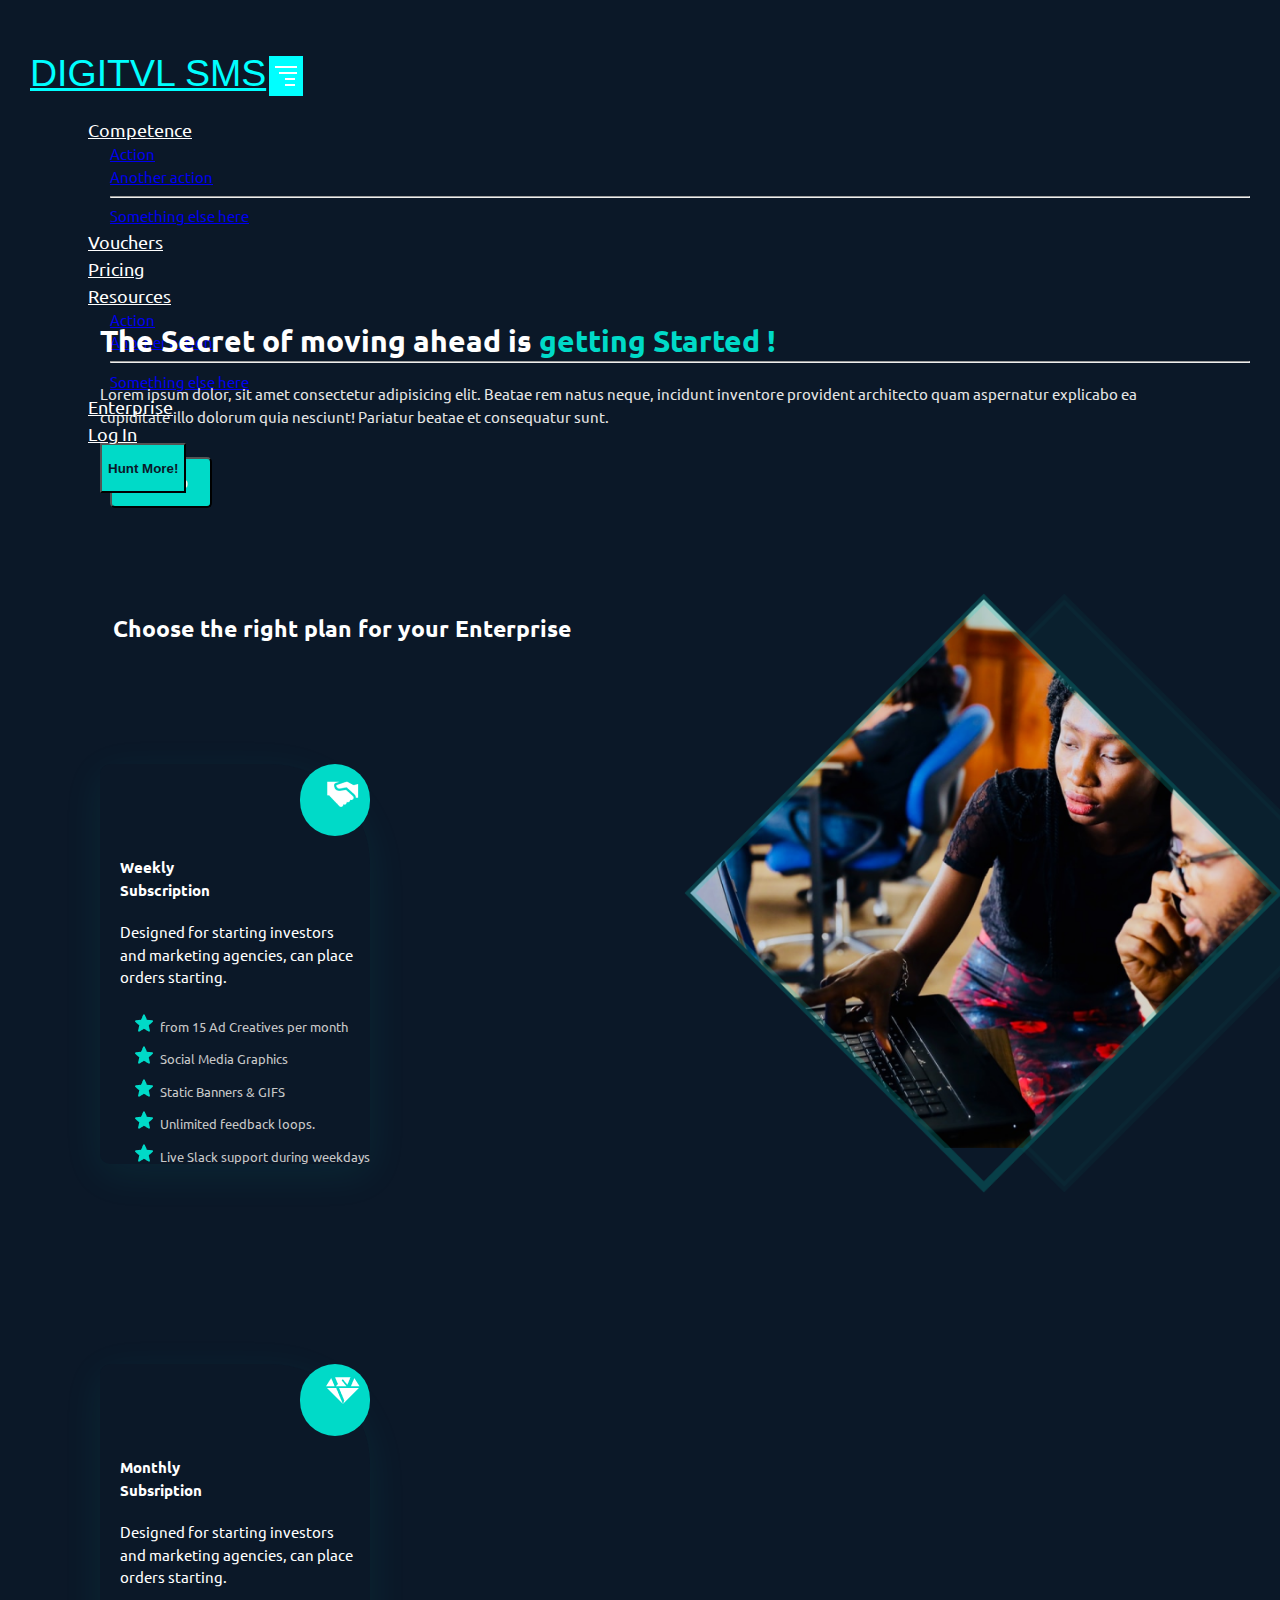
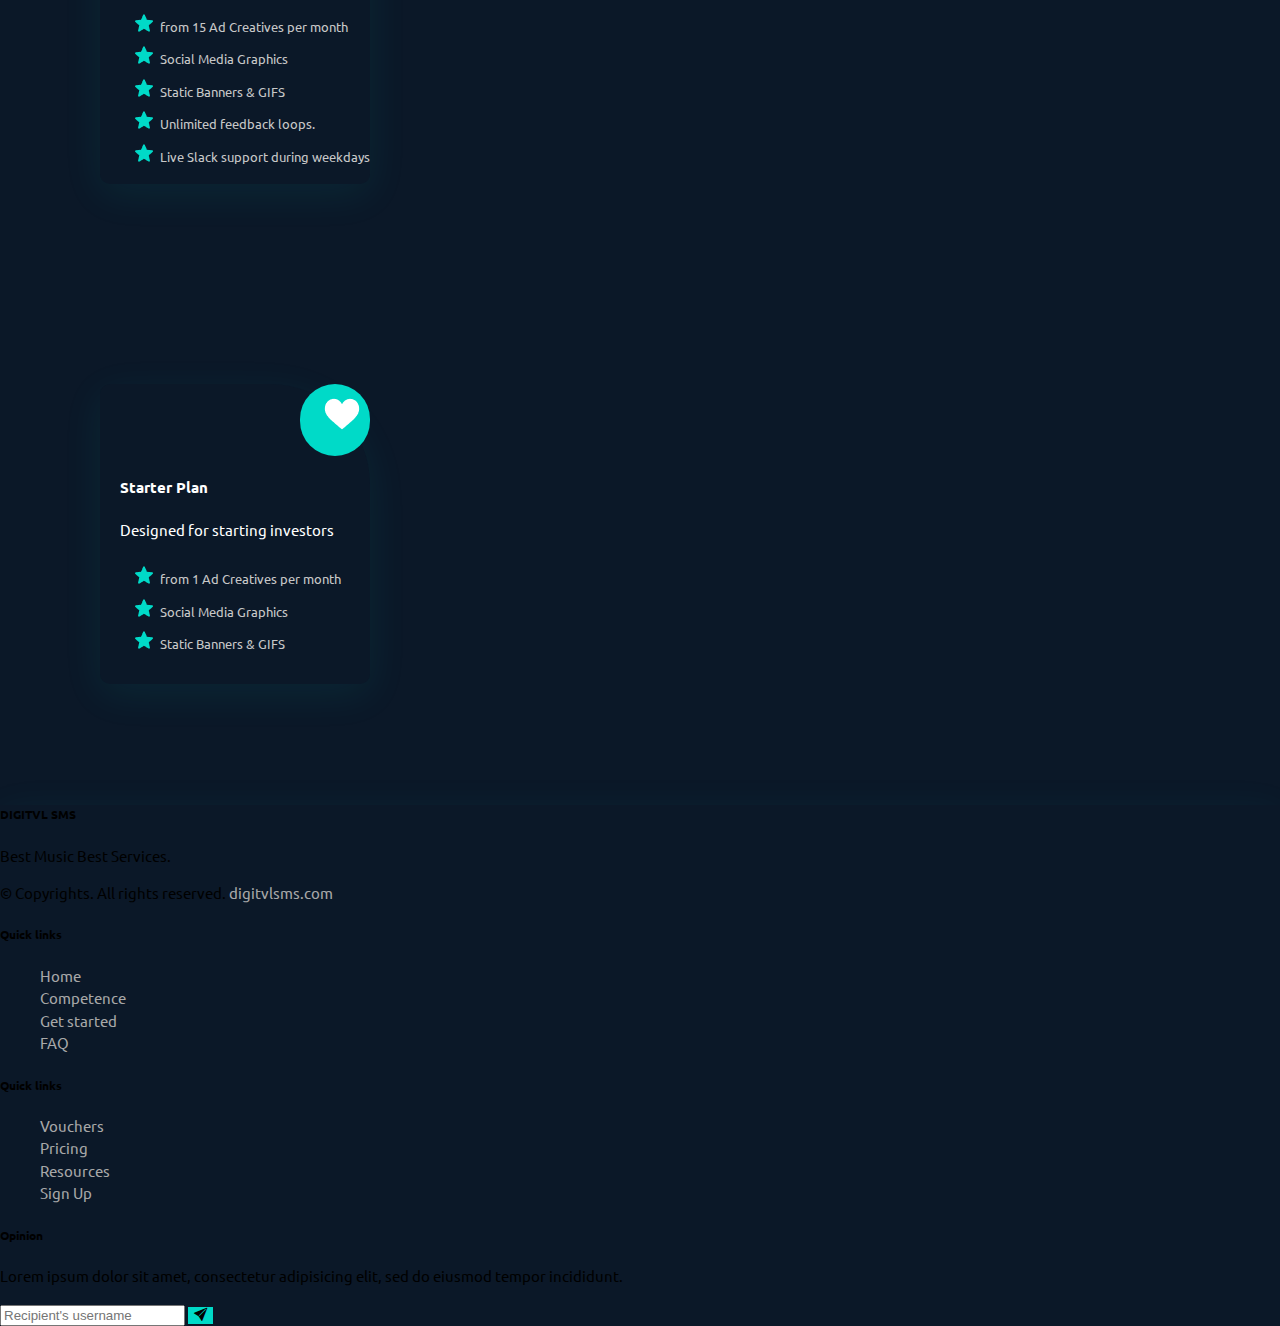
<file: index.html>
<!DOCTYPE html>
<html lang="en">

<head>
  <meta charset="UTF-8">
  <meta http-equiv="X-UA-Compatible" content="IE=edge">
  <meta name="viewport" content="width=device-width, initial-scale=1.0">

  <link href="https://cdn.jsdelivr.net/npm/bootstrap@5.0.2/dist/css/bootstrap.min.css" rel="stylesheet"
    integrity="sha384-EVSTQN3/azprG1Anm3QDgpJLIm9Nao0Yz1ztcQTwFspd3yD65VohhpuuCOmLASjC" crossorigin="anonymous">
  <script src="https://cdn.jsdelivr.net/npm/@popperjs/core@2.9.2/dist/umd/popper.min.js"
    integrity="sha384-IQsoLXl5PILFhosVNubq5LC7Qb9DXgDA9i+tQ8Zj3iwWAwPtgFTxbJ8NT4GN1R8p"
    crossorigin="anonymous"></script>
    <link rel="stylesheet" href="https://cdn.jsdelivr.net/npm/bootstrap-icons@1.7.0/font/bootstrap-icons.css">
  <link rel="stylesheet" href="css/style.css">
  <title>Digitvl SMS</title>
</head>

<body>
  <header class="header">
    <nav class="navbar navbar-expand-lg" style="background-color: #0B1828">
      <div class="container-fluid">
        <a class="navbar-brand" href="#">DIGITVL SMS</a>
        <button class="navbar-toggler" type="button" data-bs-toggle="collapse" data-bs-target="#navbarSupportedContent"
          aria-controls="navbarSupportedContent" aria-expanded="false" aria-label="Toggle navigation">
          <span></span>
          <span></span>
          <span></span>
          <span></span>

        </button>
        <div class="collapse navbar-collapse justify-content-between" id="navbarSupportedContent">
          <ul class="navbar-nav ms-auto mb-2 mb-lg-0">
            <li class="nav-item dropdown">
              <a class="nav-link dropdown-toggle" href="#" id="navbarDropdown" role="button" data-bs-toggle="dropdown"
                aria-expanded="false">
                Competence
              </a>
              <ul class="dropdown-menu" aria-labelledby="navbarDropdown">
                <li><a class="dropdown-item" href="#">Action</a></li>
                <li><a class="dropdown-item" href="#">Another action</a></li>
                <li>
                  <hr class="dropdown-divider">
                </li>
                <li><a class="dropdown-item" href="#">Something else here</a></li>
              </ul>
            </li>
            <li class="nav-item">
              <a class="nav-link" href="#">Vouchers</a>
            </li>
            <li class="nav-item">
              <a class="nav-link" href="#">Pricing</a>
            </li>
            <li class="nav-item dropdown">
              <a class="nav-link dropdown-toggle" href="#" id="navbarDropdown" role="button" data-bs-toggle="dropdown"
                aria-expanded="false">
                Resources
              </a>
              <ul class="dropdown-menu" aria-labelledby="navbarDropdown">
                <li><a class="dropdown-item" href="#">Action</a></li>
                <li><a class="dropdown-item" href="#">Another action</a></li>
                <li>
                  <hr class="dropdown-divider">
                </li>
                <li><a class="dropdown-item" href="#">Something else here</a></li>
              </ul>
            </li>
            <li class="nav-item">
              <a class="nav-link " href="#">Enterprise</a>
            </li>

            <li class="nav-item">
              <a class="nav-link " href="#">Log In</a>
            </li>
            <ul class="sign ms-auto">
              <button class="btn btn-secondary">
                Sign Up
              </button>
            </ul>
        </div>
      </div>
    </nav>
  </header>

  <div class="container-fluid mt-5">

    <div class="row">
      <div class="col-md-6 mt-5 mb-3 first">

        <h1 style="color: white">The Secret of moving ahead is <span style="color: #00DAC8"> getting Started !</span>
        </h1>
        <p class="mt-3" style="color: rgb(230, 230, 230);">Lorem ipsum dolor, sit amet consectetur adipisicing elit.
          Beatae rem natus neque, incidunt inventore
          provident architecto quam aspernatur explicabo ea cupiditate illo dolorum quia nesciunt! Pariatur beatae et
          consequatur sunt.
        </p>
        <button class="btn btn-secondary mt-3"> Hunt More!</button>
      </div>
      <div class="col-md-6 mb-3 home">
        <img src="assets/home.png" alt="" height="600">
      </div>
    </div>
    <h2 class="mt-5 ">Choose the right plan for your Enterprise</h2>

    <div class="row">
      <div class="col-md-4 mt-5 mb-3 first">
        <div class="maindiv1">
          <div class="div1">
            <img src="assets/handshake.png" alt="">
          </div>
          <div class="col-sm-12 starter">
            <h4>Weekly <br> Subscription</h4>
            <p class="mt-3">Designed for starting investors <br> and marketing agencies, can place orders starting.</p>
            <ul>
              <li>from 15 Ad Creatives per month</li>
              <li>Social Media Graphics</li>
              <li>Static Banners & GIFS</li>
              <li>Unlimited feedback loops.</li>
              <li>Live Slack support during weekdays</li>

            </ul>
          </div>
        </div>
      </div>
      <div class="col-md-4 mt-5 mb-3 first">
        <div class="maindiv2">
          <div class="div1">
            <img src="assets/diamond.png" alt="">
          </div>
          <div class="col-sm-12 starter">
            <h4>Monthly <br> Subsription</h4>
            <p class="mt-3">Designed for starting investors <br> and marketing agencies, can place orders starting.</p>
            <ul>
              <li>from 15 Ad Creatives per month</li>
              <li>Social Media Graphics</li>
              <li>Static Banners & GIFS</li>
              <li>Unlimited feedback loops.</li>
              <li>Live Slack support during weekdays</li>
            </ul>
          </div>
        </div>
      </div>
      <div class="col-md-4 mt-5 mb-3 first">
        <div class="maindiv3">
          <div class="div1">
            <img src="assets/like.png" alt="">
          </div>
          <div class="col-sm-12 starter">
            <h4>Starter Plan</h4>
            <p class="mt-3">Designed for starting investors</p>
            <ul>
              <li>from 1 Ad Creatives per month</li>
              <li>Social Media Graphics</li>
              <li>Static Banners & GIFS</li>

            </ul>
          </div>
        </div>
      </div>
    </div>
    <footer class="w-100 py-4 mt-5 flex-shrink-0">
      <div class="container py-4">
          <div class="row gy-4 gx-5">
              <div class="col-lg-4 col-md-6">
                  <h5 class="h1 text-white" >DIGITVL SMS</h5>
                  <p class="small text-muted">Best Music Best Services.</p>
                  <p class="small text-muted mb-0">&copy; Copyrights. All rights reserved. <a class="text-primary" href="#">digitvlsms.com</a></p>
              </div>
              <div class="col-lg-2 col-md-6">
                  <h5 class="text-white mb-3">Quick links</h5>
                  <ul class="list-unstyled text-muted">
                      <li><a href="#">Home</a></li>
                      <li><a href="#">Competence</a></li>
                      <li><a href="#">Get started</a></li>
                      <li><a href="#">FAQ</a></li>
                  </ul>
              </div>
              <div class="col-lg-2 col-md-6">
                  <h5 class="text-white mb-3">Quick links</h5>
                  <ul class="list-unstyled text-muted">
                      <li><a href="#">Vouchers</a></li>
                      <li><a href="#">Pricing</a></li>
                      <li><a href="#">Resources</a></li>
                      <li><a href="#">Sign Up</a></li>
                  </ul>
              </div>
              <div class="col-lg-4 col-md-6">
                  <h5 class="text-white mb-3">Opinion</h5>
                  <p class="small text-muted">Lorem ipsum dolor sit amet, consectetur adipisicing elit, sed do eiusmod tempor incididunt.</p>
                  <form action="#">
                      <div class="input-group mb-3">
                          <input class="form-control" type="text" placeholder="Recipient's username" aria-label="Send message" aria-describedby="button-addon2">
                          <button class="btn btn-primary" id="button-addon2" type="button" style="background-color: #00DAC8; border: none;"><i class="bi bi-send-fill"></i></button>
                      </div>
                  </form>
              </div>
          </div>
      </div>
  </footer>
  </div>

</body>
<script src="https://cdn.jsdelivr.net/npm/bootstrap@5.0.2/dist/js/bootstrap.min.js"
  integrity="sha384-cVKIPhGWiC2Al4u+LWgxfKTRIcfu0JTxR+EQDz/bgldoEyl4H0zUF0QKbrJ0EcQF" crossorigin="anonymous"></script>

</html>
</file>
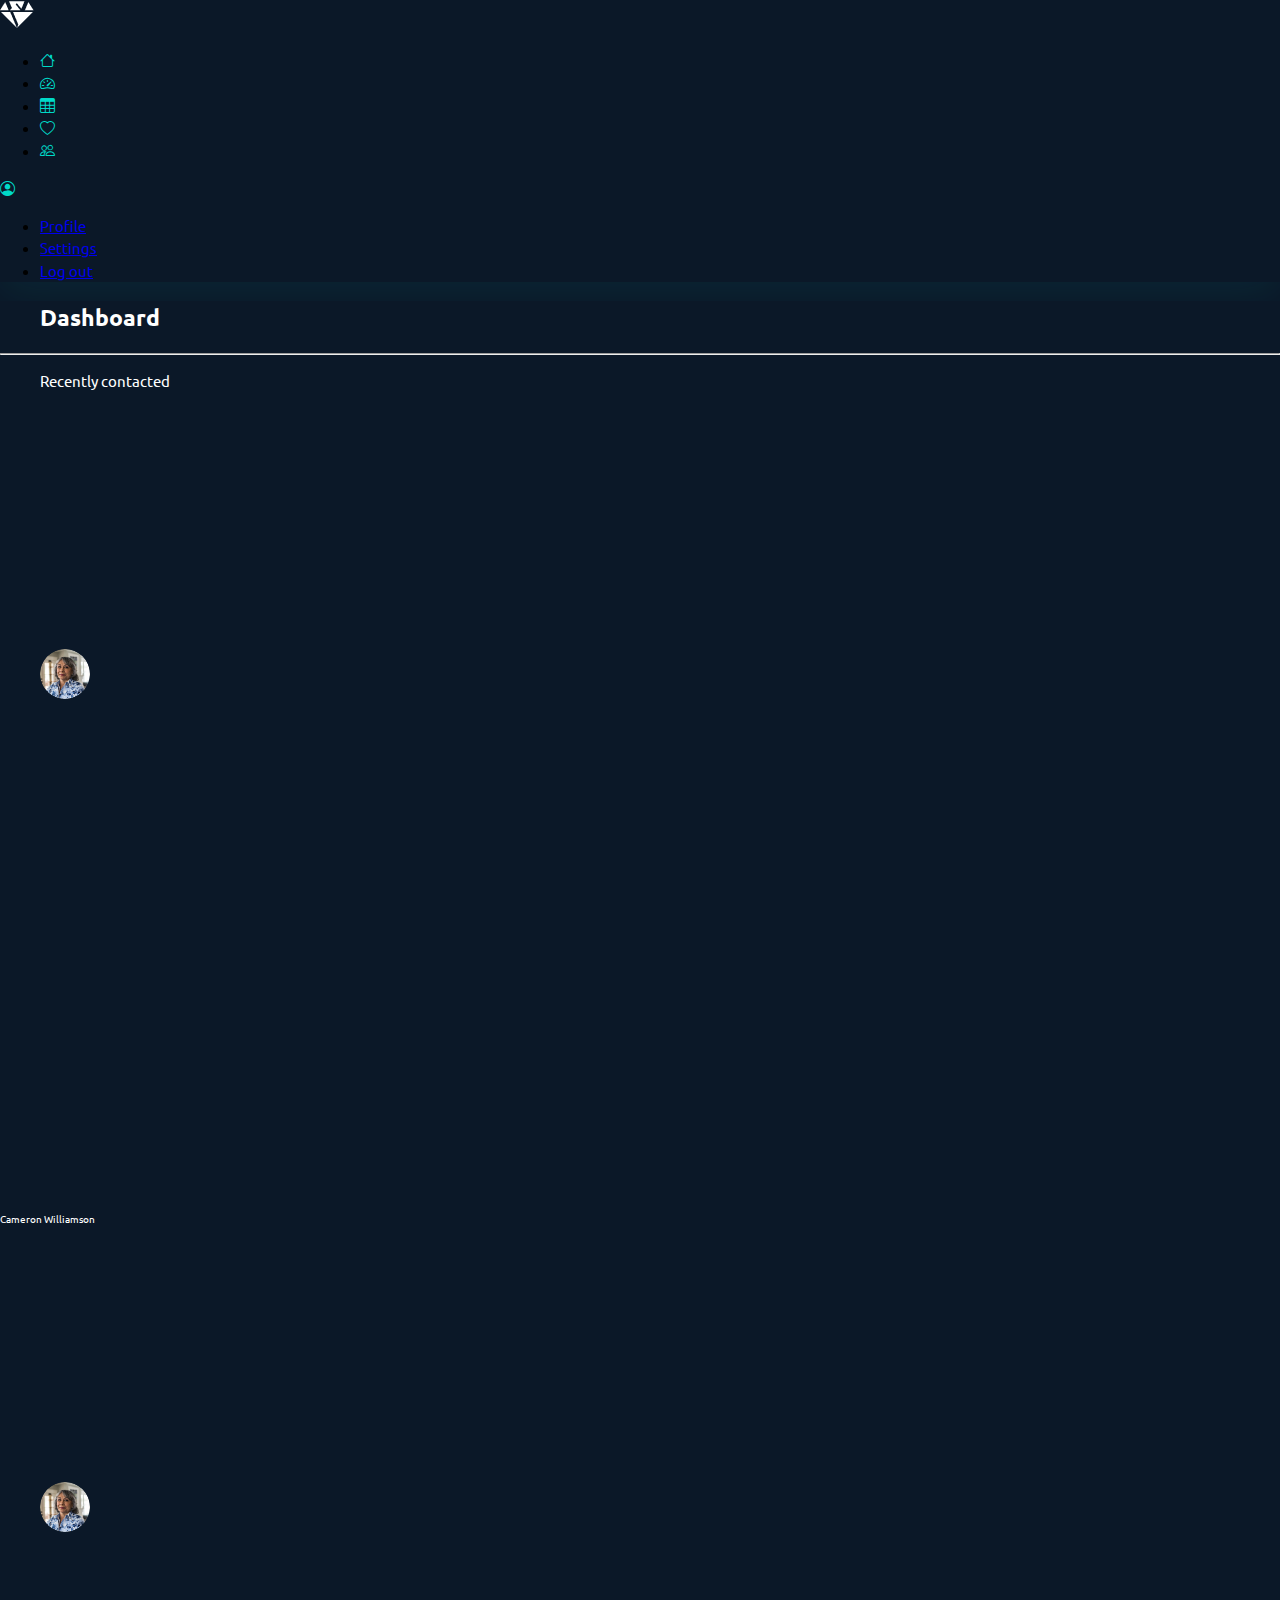
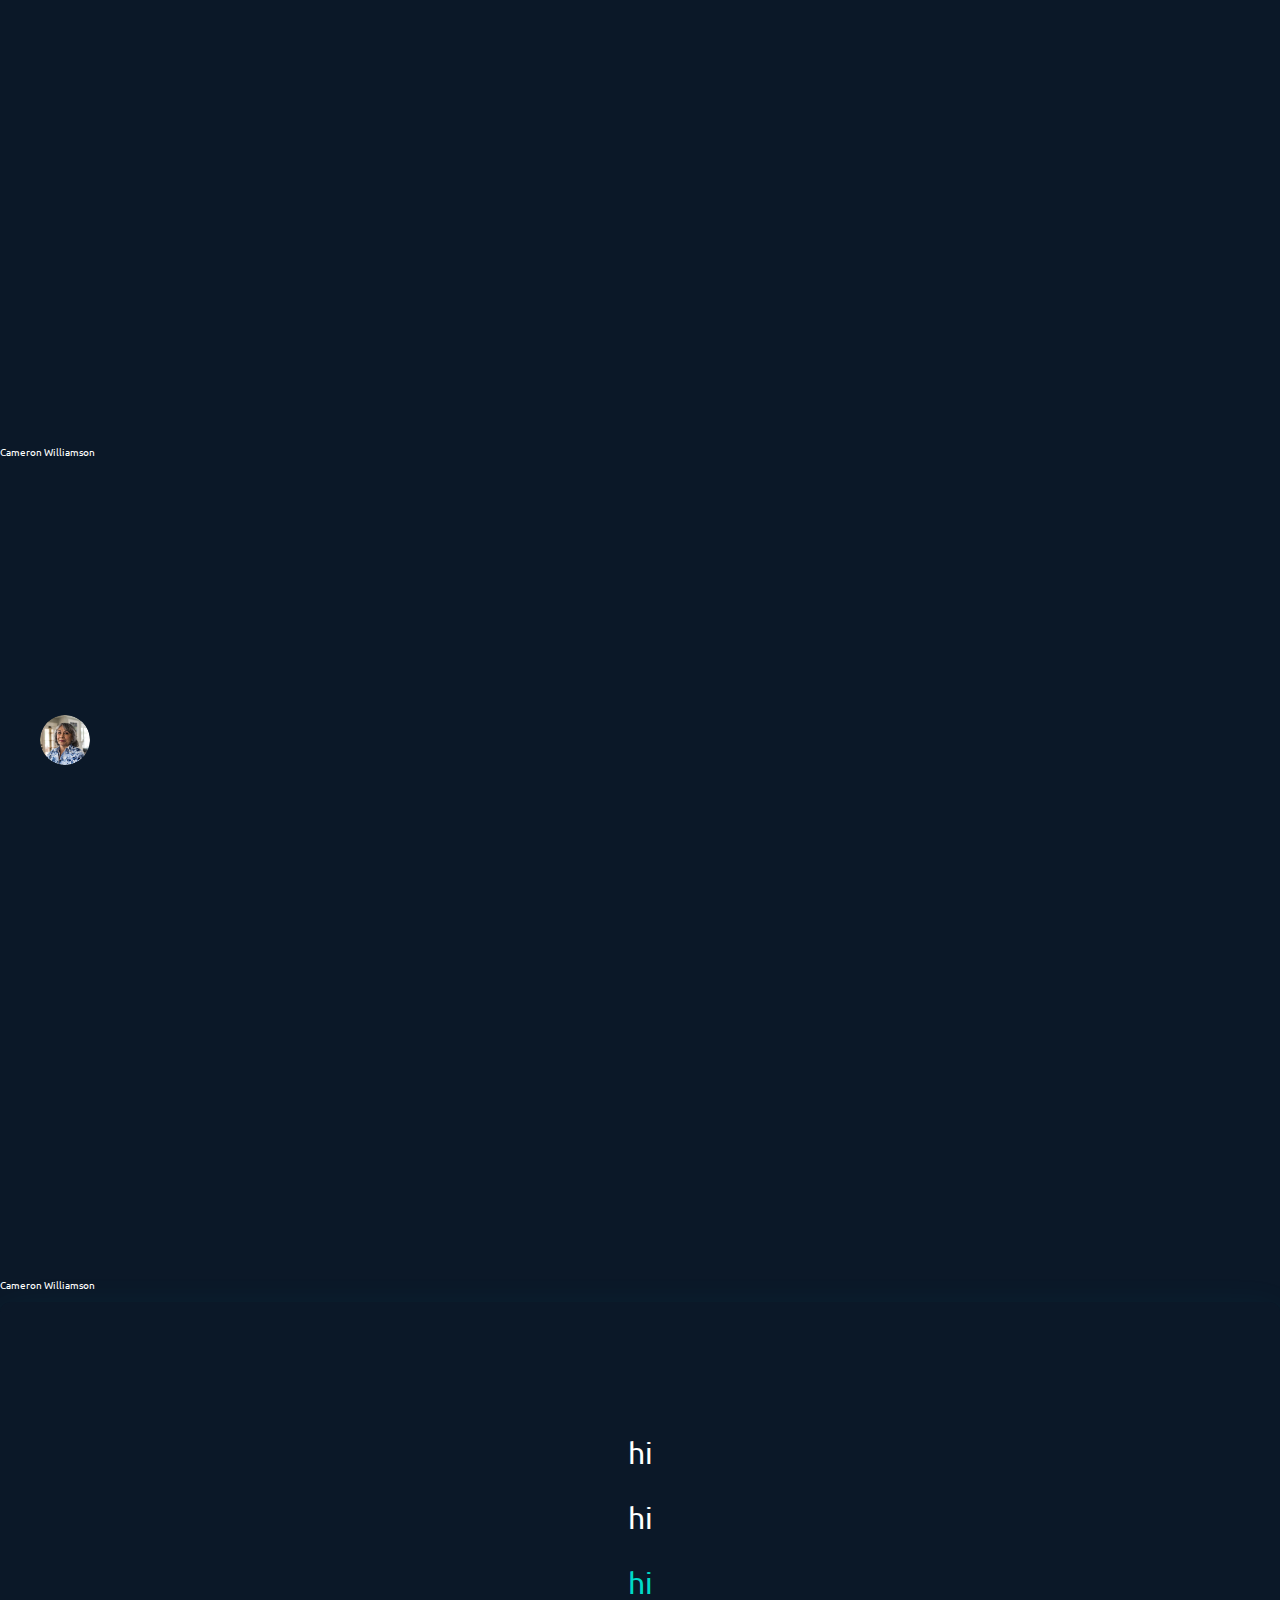
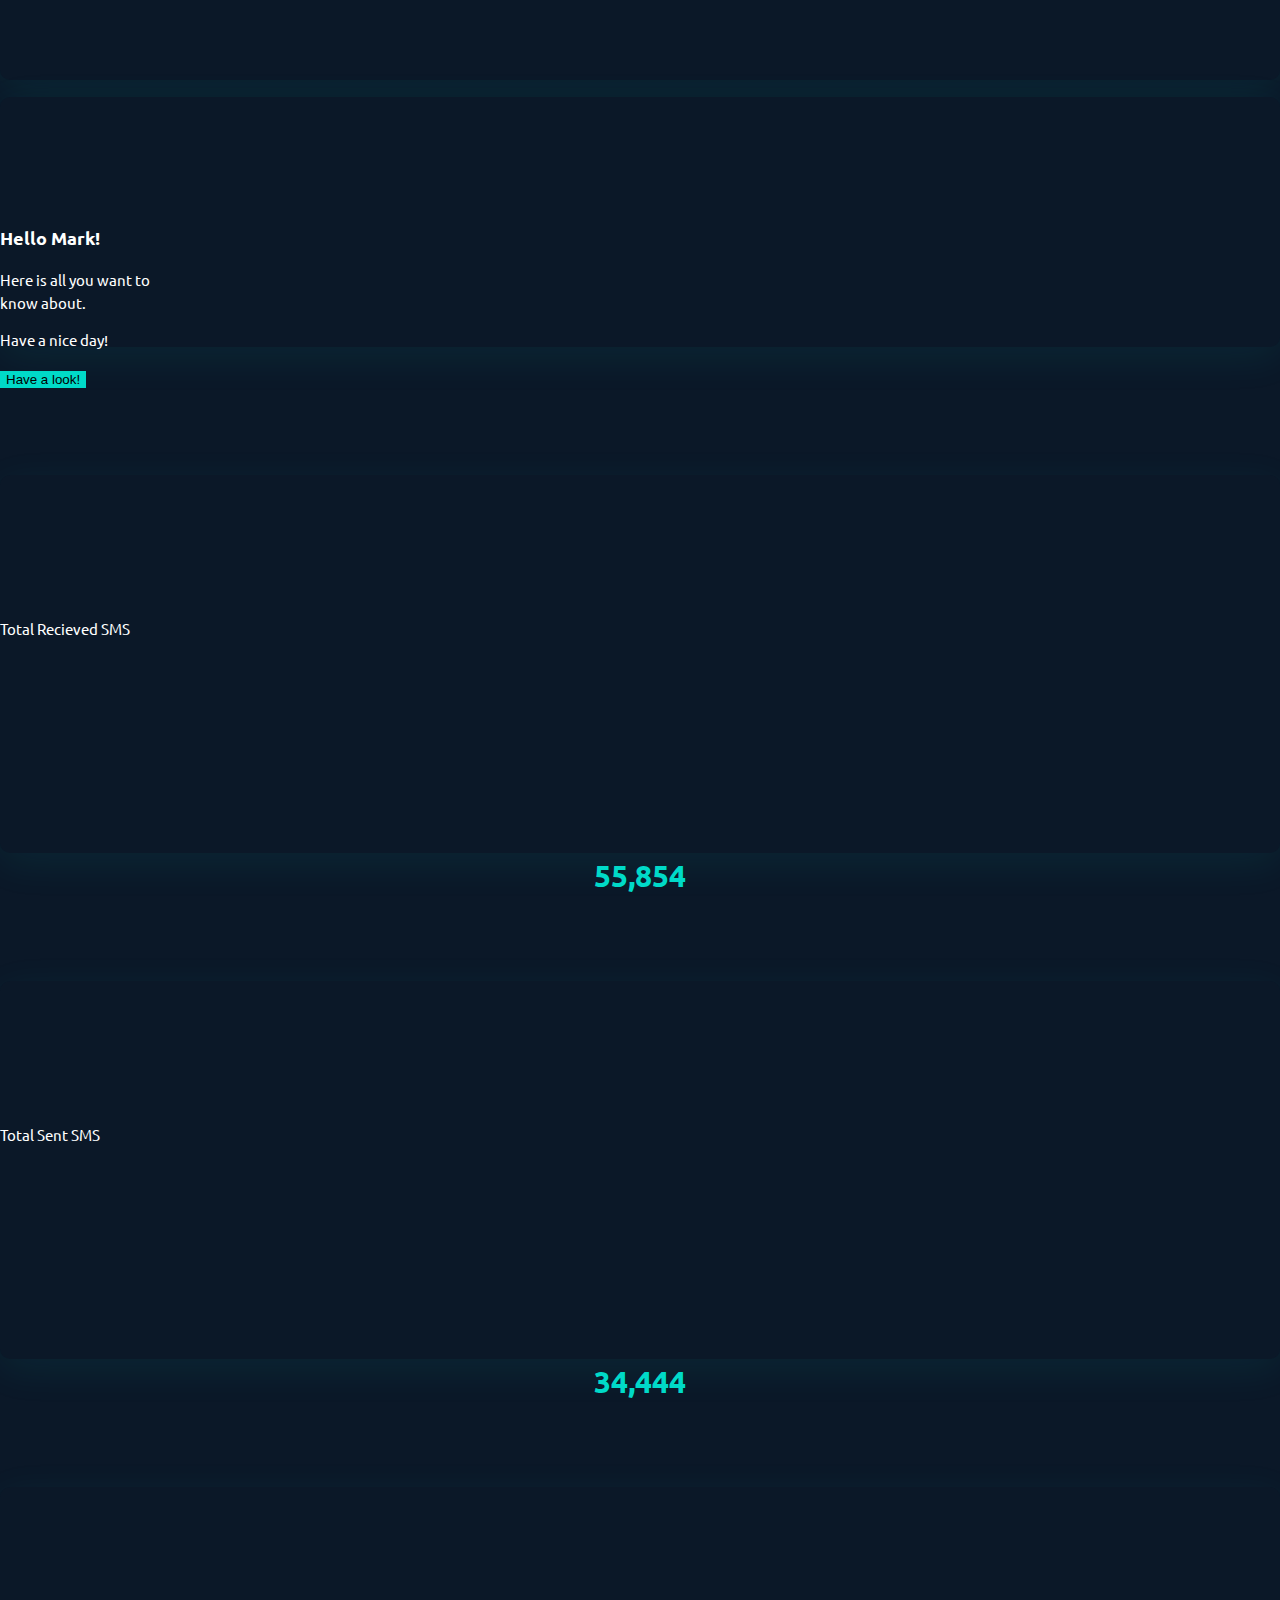
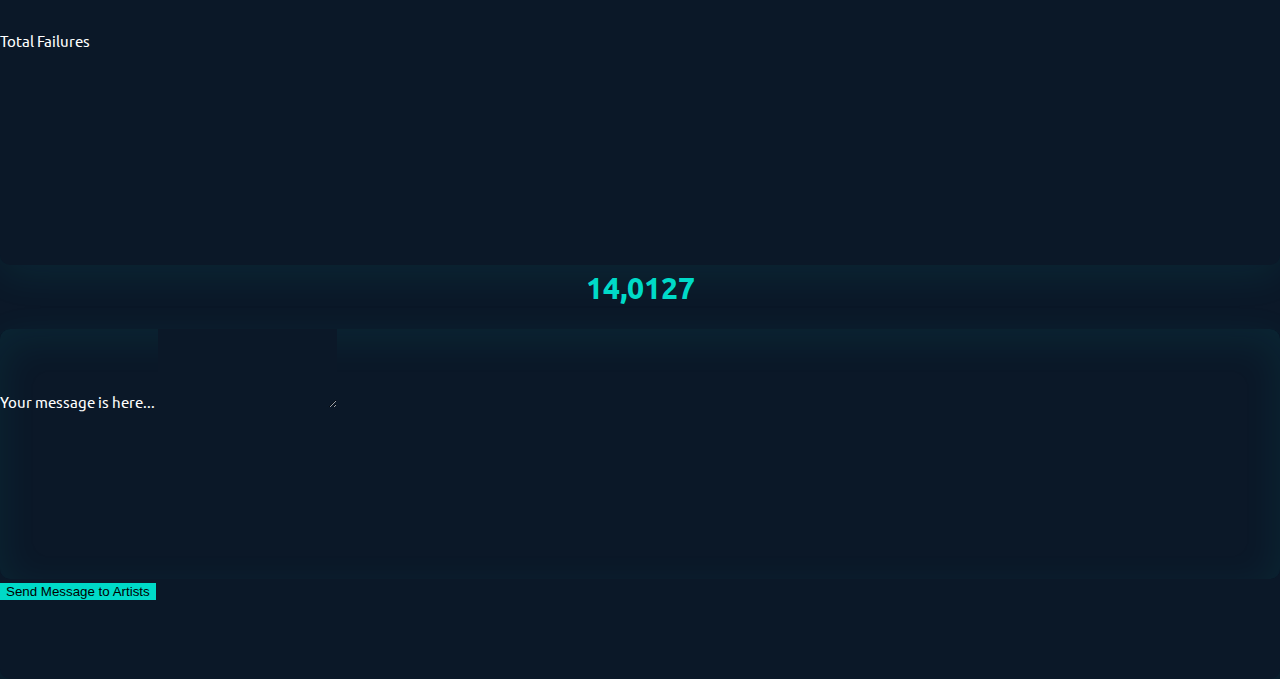
<file: dashboard.html>
<!DOCTYPE html>
<html lang="en">

<head>
    <meta charset="UTF-8">
    <meta http-equiv="X-UA-Compatible" content="IE=edge">
    <meta name="viewport" content="width=device-width, initial-scale=1.0">

    <link href="https://cdn.jsdelivr.net/npm/bootstrap@5.0.2/dist/css/bootstrap.min.css" rel="stylesheet"
        integrity="sha384-EVSTQN3/azprG1Anm3QDgpJLIm9Nao0Yz1ztcQTwFspd3yD65VohhpuuCOmLASjC" crossorigin="anonymous">
    <script src="https://cdn.jsdelivr.net/npm/@popperjs/core@2.9.2/dist/umd/popper.min.js"
        integrity="sha384-IQsoLXl5PILFhosVNubq5LC7Qb9DXgDA9i+tQ8Zj3iwWAwPtgFTxbJ8NT4GN1R8p"
        crossorigin="anonymous"></script>
    <link rel="stylesheet" href="https://cdn.jsdelivr.net/npm/bootstrap-icons@1.7.0/font/bootstrap-icons.css">
    <link rel="stylesheet" href="css/dash.css">
    <title>DIGITVL SMS</title>
</head>

<body>
    <div class="container-fluid">
        <div class="row">
            <div class="col-sm-auto sticky-top" style="background-color: #0B1828;box-shadow: 0px 10px 40px rgba(0, 218, 200, 0.08);
            ; ">
                <div class="d-flex flex-sm-column flex-row flex-nowrap align-items-center sticky-top"
                    style="background-color: #0B1828; ">
                    <img class="icon d-block p-3 mt-3" src="assets/diamond.png" alt="">
                    <!-- <a href="/" class="icon d-block p-3  text-decoration-none" title="" data-bs-toggle="tooltip"
                        data-bs-placement="right" data-bs-original-title="Icon-only">
                        <i class="bi-bootstrap fs-1"></i>
                    </a> -->
                    <ul
                        class="nav nav-pills nav-flush flex-sm-column flex-row flex-nowrap mb-auto mx-auto text-center justify-content-between w-100 px-3 align-items-center">
                        <li class="nav-item">
                            <a href="#" class="nav-link py-3 px-2" title="" data-bs-toggle="tooltip"
                                data-bs-placement="right" data-bs-original-title="Home">
                                <i class="bi-house fs-1"></i>
                            </a>
                        </li>
                        <li>
                            <a href="#" class="nav-link py-3 px-2" title="" data-bs-toggle="tooltip"
                                data-bs-placement="right" data-bs-original-title="Dashboard">
                                <i class="bi-speedometer2 fs-1"></i>
                            </a>
                        </li>
                        <li>
                            <a href="#" class="nav-link py-3 px-2" title="" data-bs-toggle="tooltip"
                                data-bs-placement="right" data-bs-original-title="Contact List">
                                <i class="bi-table fs-1"></i>
                            </a>
                        </li>
                        <li>
                            <a href="#" class="nav-link py-3 px-2" title="" data-bs-toggle="tooltip"
                                data-bs-placement="right" data-bs-original-title="Plan">
                                <i class="bi-heart fs-1"></i>
                            </a>
                        </li>
                        <li>
                            <a href="#" class="nav-link py-3 px-2" title="" data-bs-toggle="tooltip"
                                data-bs-placement="right" data-bs-original-title="Customers">
                                <i class="bi-people fs-1"></i>
                            </a>
                        </li>
                    </ul>
                    <div class="dropdown">
                        <a href="#"
                            class="icon d-flex align-items-center justify-content-center p-3 text-decoration-none dropdown-toggle"
                            id="dropdownUser3" data-bs-toggle="dropdown" aria-expanded="false">
                            <i class="bi-person-circle h2"></i>
                        </a>
                        <ul class="dropdown-menu text-small shadow" aria-labelledby="dropdownUser3">


                            <li><a class="dropdown-item" href="#">Profile</a></li>
                            <li><a class="dropdown-item" href="#">Settings</a></li>
                            <li><a class="dropdown-item" href="#">Log out</a></li>
                        </ul>
                    </div>
                </div>
            </div>
            <div class="col-sm p-3 min-vh-100" style="background-color: #0B1828;">
                <!-- content -->
                <h2 style="color:white">Dashboard</h2>
                <hr />
                <div class="row">
                    <div class="col-md-2">
                        <p class="recent">Recently contacted</p>
                        <div class="row">
                            <div class="col">
                                <div class="container contact">

                                </div>
                            </div>
                            <div class="col">
                                <p class="name">Cameron Williamson</p>
                            </div>

                        </div>
                        <div class="row">
                            <div class="col">
                                <div class="container contact">

                                </div>
                            </div>
                            <div class="col">
                                <p class="name">Cameron Williamson</p>
                            </div>

                        </div>
                        <div class="row">
                            <div class="col">
                                <div class="container contact">

                                </div>
                            </div>
                            <div class="col">
                                <p class="name">Cameron Williamson</p>
                            </div>

                        </div>
                    </div>
                    <div class="col-md-10">
                        <div class="row">
                            <div class="col-4">
                                <div class="container calendar">
                                    <div class="day">hi </div>
                                    <div class="date">hi </div>
                                    <div class="time">hi </div>
                                </div>
                            </div>
                            <div class="col-8">
                                <div class="container" id="up3">
                                    <div class="row">
                                        <div class="col-md-6">
                                            <h3>Hello Mark!</h3>
                                            <p>Here is all you want to <br> know about.</p>
                                            <p>Have a nice day!</p>
                                            <button class="btn btn-primary" type="button">Have a look!</button>
                                        </div>
                                        <div class="col-md-6">
                                            <div class="container profile">

                                            </div>
                                        </div>
                                    </div>
                                </div>
                            </div>
                        </div>
                        <div class="row">
                            <div class="col">
                                <div class="container total">
                                    <p>Total Recieved SMS</p>
                                    <h1>55,854</h1>
                                </div>
                            </div>
                            <div class="col">
                                <div class="container total">
                                    <p>Total Sent SMS</p>
                                    <h1>34,444</h1>
                                </div>
                            </div>
                            <div class="col">
                                <div class="container total">
                                    <p>Total Failures</p>
                                    <h1>14,0127</h1>
                                </div>
                            </div>
                        </div>
                        <div class="col-md-12">
                            <div class="container" id="up1">
                                <div class="row">
                                    <div class="container " id="up2">
                                        <div class="mb-3">
                                            <label for="exampleFormControlTextarea1" class="form-label">Your message is
                                                here...</label>
                                            <textarea style="background-color: #0B1828; border:none; color: white;"
                                                class="form-control" id="exampleFormControlTextarea1"
                                                rows="5"></textarea>
                                        </div>

                                    </div>
                                    <div class="d-grid gap-2 col-6 mx-auto mt-4">

                                        <button class="btn btn-primary" type="button">Send Message to Artists</button>
                                    </div>
                                </div>

                            </div>
                        </div>

                    </div>
                </div>

            </div>
        </div>
    </div>
</body>
<script src="https://cdn.jsdelivr.net/npm/bootstrap@5.0.2/dist/js/bootstrap.min.js"
    integrity="sha384-cVKIPhGWiC2Al4u+LWgxfKTRIcfu0JTxR+EQDz/bgldoEyl4H0zUF0QKbrJ0EcQF"
    crossorigin="anonymous"></script>
<script>
    var tooltipTriggerList = [].slice.call(document.querySelectorAll('[data-bs-toggle="tooltip"]'))
    var tooltipList = tooltipTriggerList.map(function (tooltipTriggerEl) {
        return new bootstrap.Tooltip(tooltipTriggerEl)
    })
    var date = new Date();
    const todaydate = document.querySelector('.date');
    const todayday = document.querySelector('.day');
    const todaytime = document.querySelector('.time');
    const noofday = ["Sunday", "Monday", "Tuesday", "Wednesday", "Thursday", "Friday", "Saturday"];

    function printDate(){
        var date = new Date();
        var day = date.getDate();
        var month = date.getMonth()+1;
        var year = date.getFullYear();
        todaydate.innerHTML = day + "/" + month + "/" +year;
        }
        printDate();

        function printDay(){
        var date = new Date();
        var today = date.getDay();
        var day = noofday[today];
        
        todayday.innerHTML = day;
        }
        printDay();

        function printTime(){
        var date = new Date();
        var hour = date.getHours();
        var min = date.getMinutes();
        var sec = date.getSeconds();
        var period = "AM";
        if(hour == 0){
            hour = 12;
        }
        if(hour > 12){
            hour = hour - 12;
            period = "PM";
        }
        if (hour<10){
            hour = "0" + hour;
        }
        if (min<10){
            min = "0" + min;
        }
        if(sec<10){
            sec = "0" + sec;
        }
        var time = hour + ":" + min + ":" + sec + " " + period;
        document.querySelector(".time").innerHTML = time;
        setTimeout(printTime,1000);
        }
        printTime();
</script>
    
</html>
</file>
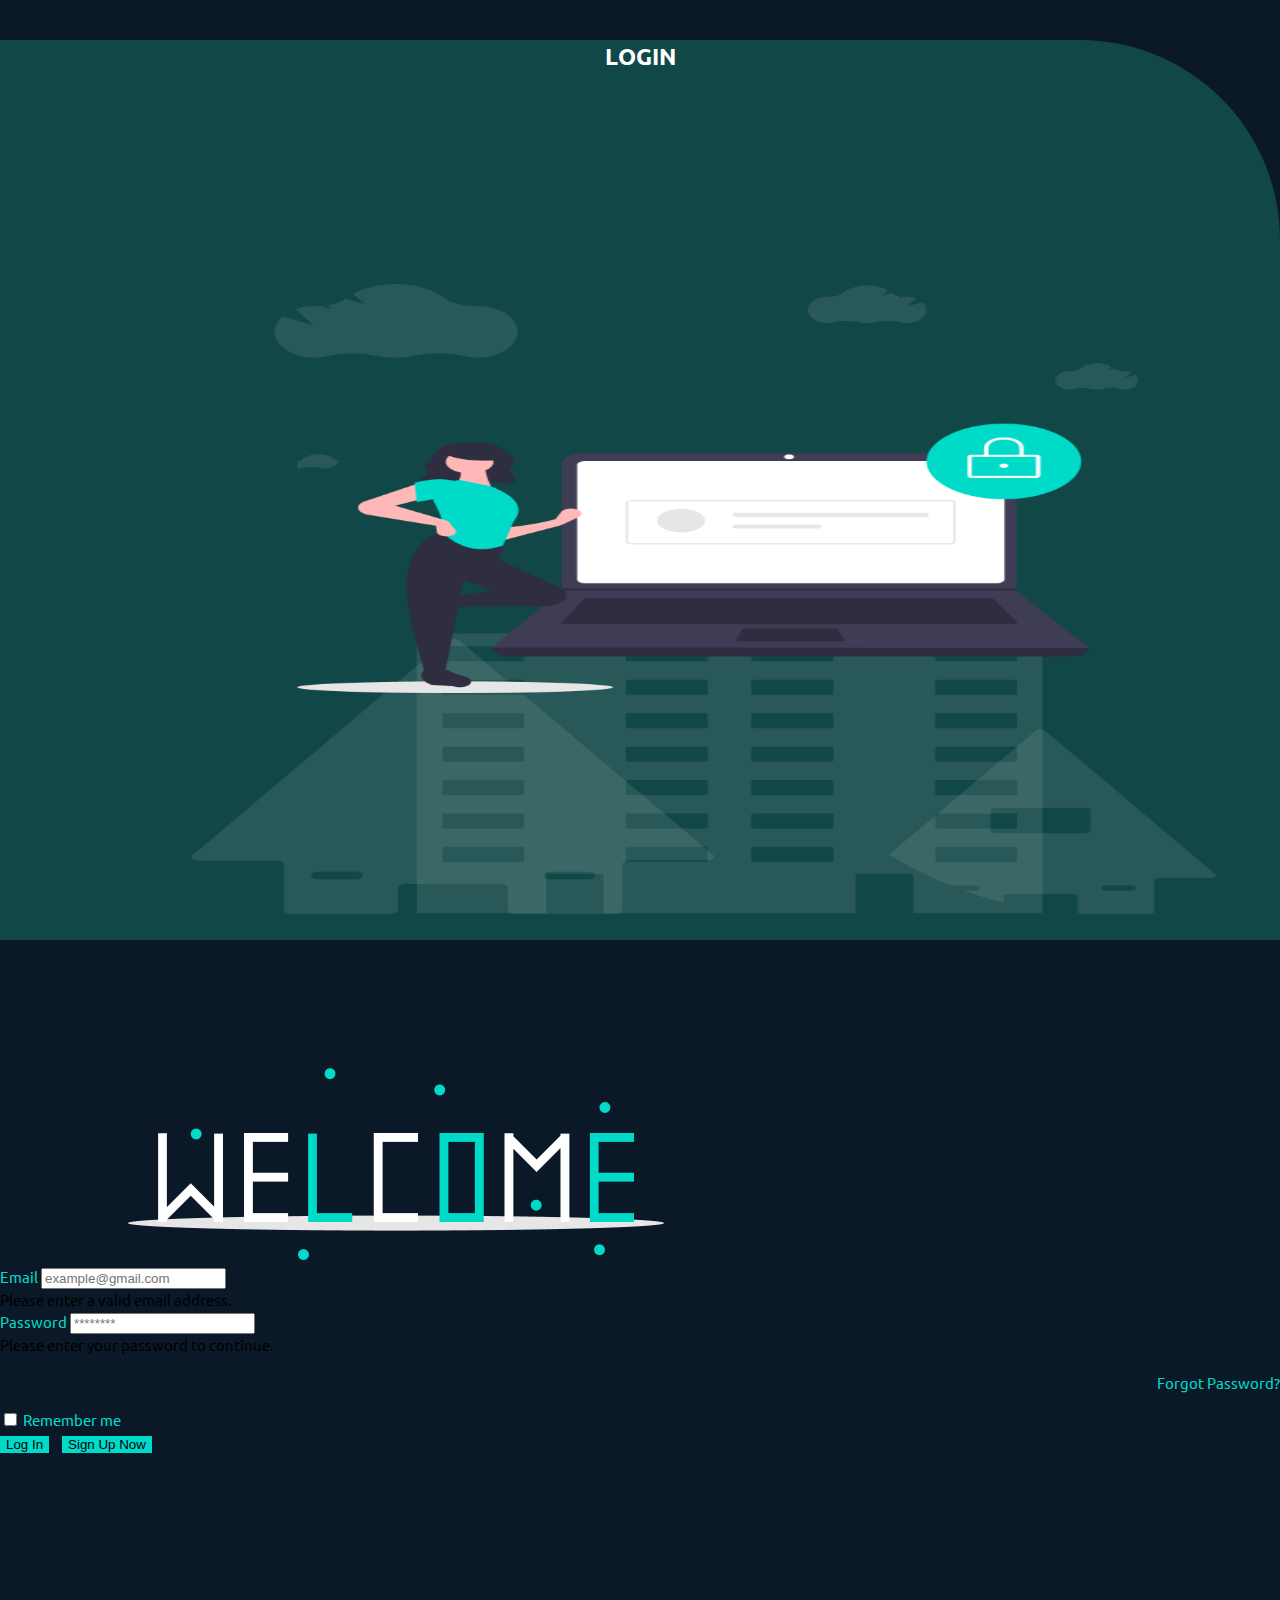
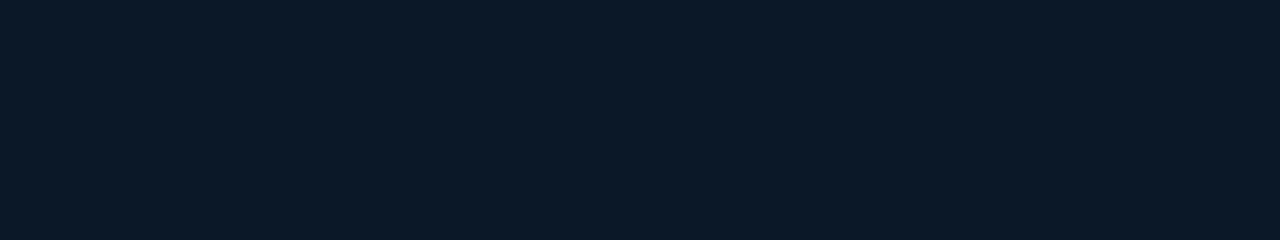
<file: login.html>
<!DOCTYPE html>
<html lang="en">

<head>
    <meta charset="UTF-8">
    <meta http-equiv="X-UA-Compatible" content="IE=edge">
    <meta name="viewport" content="width=device-width, initial-scale=1.0">

    <link href="https://cdn.jsdelivr.net/npm/bootstrap@5.0.2/dist/css/bootstrap.min.css" rel="stylesheet"
        integrity="sha384-EVSTQN3/azprG1Anm3QDgpJLIm9Nao0Yz1ztcQTwFspd3yD65VohhpuuCOmLASjC" crossorigin="anonymous">
    <script src="https://cdn.jsdelivr.net/npm/bootstrap@5.0.2/dist/js/bootstrap.bundle.min.js"
        integrity="sha384-MrcW6ZMFYlzcLA8Nl+NtUVF0sA7MsXsP1UyJoMp4YLEuNSfAP+JcXn/tWtIaxVXM"
        crossorigin="anonymous"></script>

    <script src="https://cdn.jsdelivr.net/npm/bootstrap@5.0.2/dist/js/bootstrap.bundle.min.js"
        integrity="sha384-MrcW6ZMFYlzcLA8Nl+NtUVF0sA7MsXsP1UyJoMp4YLEuNSfAP+JcXn/tWtIaxVXM"
        crossorigin="anonymous"></script>

    <link rel="stylesheet" href="https://cdn.jsdelivr.net/npm/bootstrap-icons@1.5.0/font/bootstrap-icons.css">
    <link rel="stylesheet" href="css/login.css">
    <title>Login</title>
</head>

<body>
    <div class="container-fluid">
        <div class="row">
            <div class="col-md-6 big">
                <h2>LOGIN</h2>
                <img src="assets/login.png" alt="">
            </div>
            <div class="col-md-6 well">

                <img src="assets/welcome.png" alt="">
                <div class="m-4">
                    <form action="/examples/actions/confirmation.php" class="needs-validation" method="post" novalidate>
                        <div class="mb-3">
                            <label class="form-label" for="inputEmail">Email</label>
                            <input type="email" class="form-control" id="inputEmail" placeholder="example@gmail.com" required>

                            <div class="invalid-feedback">Please enter a valid email address.</div>
                        </div>
                        <div class="mb-3">
                            <label class="form-label" for="inputPassword">Password</label>
                            <input type="password" class="form-control" id="inputPassword" placeholder="********"
                                required>
                            <div class="invalid-feedback">Please enter your password to continue.</div>
                        </div>
                        <div class="mb-3">
                            <a href="http://"><p style="color: #00DAC8; text-align:right">Forgot Password?</p></a>
                        </div>
                        <div class="mb-3">
                            <div class="form-check">
                                <input class="form-check-input" type="checkbox" id="checkRemember">
                                <label class="form-check-label" for="checkRemember">Remember me</label>
                            </div>
                        </div>
                        <div class="mt-5">
                            <button type="submit" class="btn btn-primary" style="margin-right: 10px;">Log In</button>
                            <button type="submit" class="btn btn-primary">Sign Up Now</button>

                        </div>
                        
                    </form>

                    <!-- JavaScript for disabling form submissions if there are invalid fields -->
                    <script>
                        // Self-executing function
                        (function () {
                            'use strict';
                            window.addEventListener('load', function () {
                                // Fetch all the forms we want to apply custom Bootstrap validation styles to
                                var forms = document.getElementsByClassName('needs-validation');

                                // Loop over them and prevent submission
                                var validation = Array.prototype.filter.call(forms, function (form) {
                                    form.addEventListener('submit', function (event) {
                                        if (form.checkValidity() === false) {
                                            event.preventDefault();
                                            event.stopPropagation();
                                        }
                                        form.classList.add('was-validated');
                                    }, false);
                                });
                            }, false);
                        })();
                    </script>
                </div>

            </div>
        </div>

    </div>




</body>

</html>
</file>
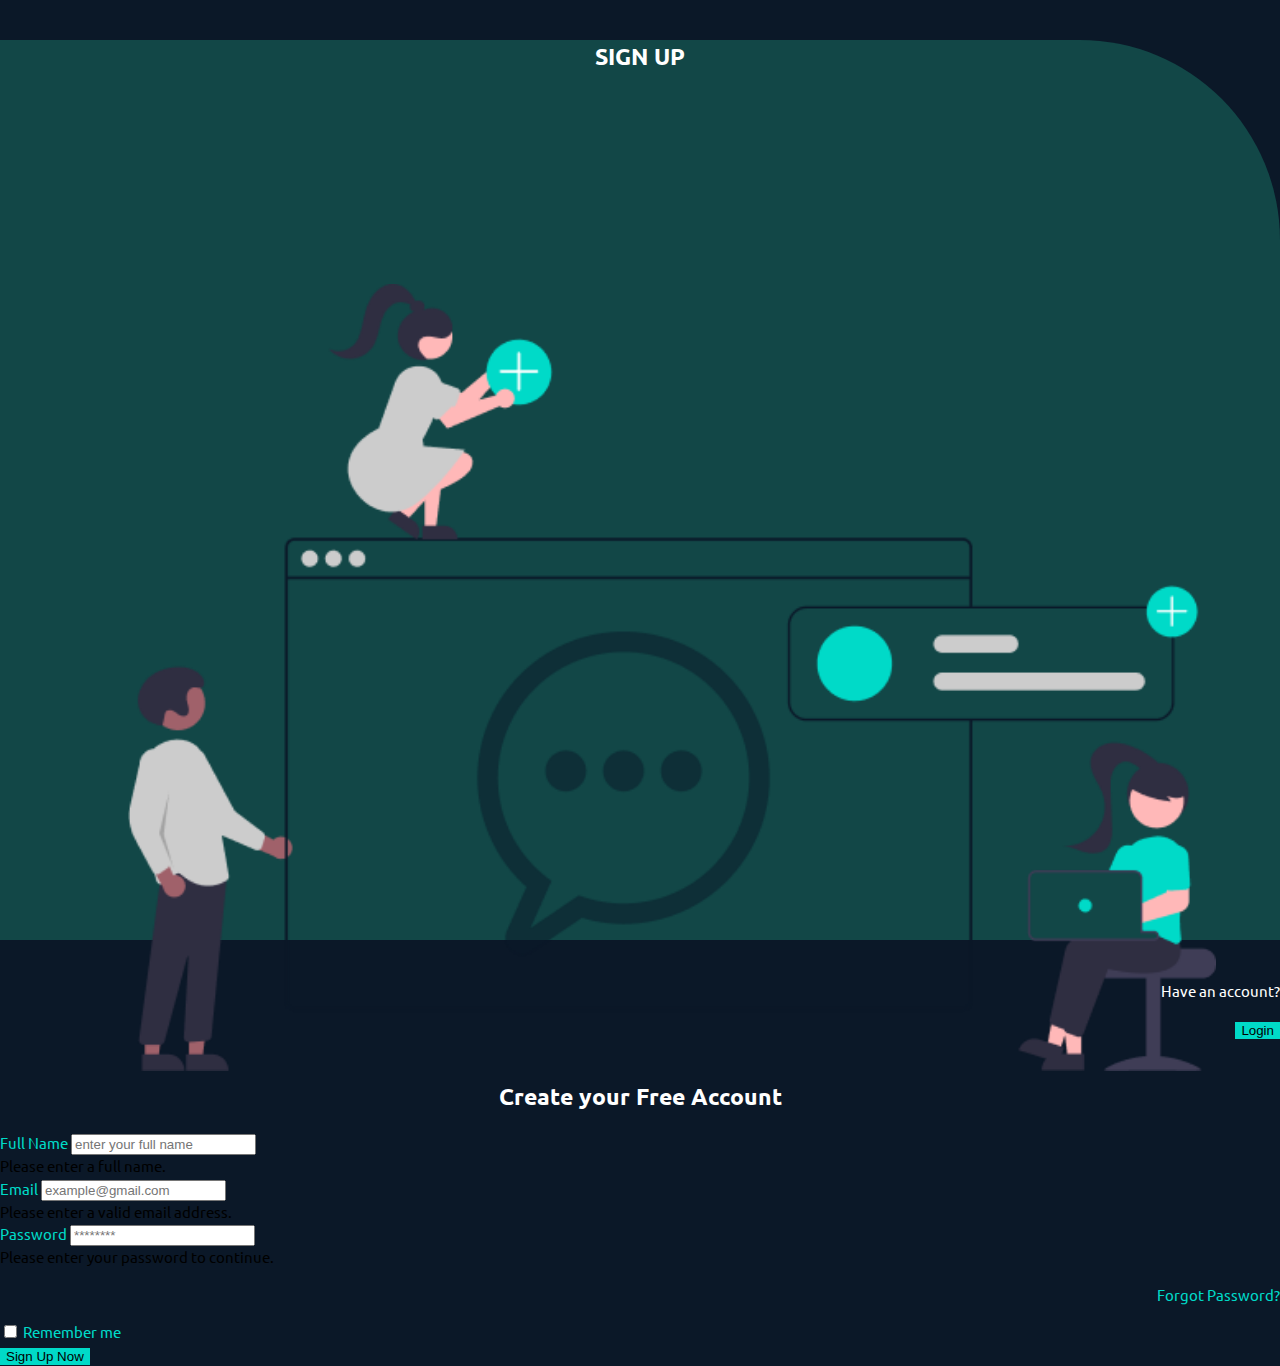
<file: signup.html>
<!DOCTYPE html>
<html lang="en">

<head>
    <meta charset="UTF-8">
    <meta http-equiv="X-UA-Compatible" content="IE=edge">
    <meta name="viewport" content="width=device-width, initial-scale=1.0">

    <link href="https://cdn.jsdelivr.net/npm/bootstrap@5.0.2/dist/css/bootstrap.min.css" rel="stylesheet"
        integrity="sha384-EVSTQN3/azprG1Anm3QDgpJLIm9Nao0Yz1ztcQTwFspd3yD65VohhpuuCOmLASjC" crossorigin="anonymous">
    <script src="https://cdn.jsdelivr.net/npm/bootstrap@5.0.2/dist/js/bootstrap.bundle.min.js"
        integrity="sha384-MrcW6ZMFYlzcLA8Nl+NtUVF0sA7MsXsP1UyJoMp4YLEuNSfAP+JcXn/tWtIaxVXM"
        crossorigin="anonymous"></script>

    <script src="https://cdn.jsdelivr.net/npm/bootstrap@5.0.2/dist/js/bootstrap.bundle.min.js"
        integrity="sha384-MrcW6ZMFYlzcLA8Nl+NtUVF0sA7MsXsP1UyJoMp4YLEuNSfAP+JcXn/tWtIaxVXM"
        crossorigin="anonymous"></script>

    <link rel="stylesheet" href="https://cdn.jsdelivr.net/npm/bootstrap-icons@1.5.0/font/bootstrap-icons.css">
    <link rel="stylesheet" href="css/signup.css">
    <title>SignUp</title>
</head>

<body>
    <div class="container-fluid">
        <div class="row">
            <div class="col-md-6 big">
                <h2>SIGN UP</h2>
                <img class="img-fluid" src="assets/signup.png" alt="" >
            </div>
            <div class="col-md-6 well ">
                <div class="row have">
                    <div class="col-md-10 mt-2">
                        <p style="color: white;">Have an account?</p>
                    </div>
                    <div class="col-md-2">
                       
                        <button type="submit" class="btn btn-primary">Login</button>
                    </div>
                    
                </div>
                <h2>Create your Free Account</h2>
                <div class="m-4">
                    <form action="/examples/actions/confirmation.php" class="needs-validation" method="post" novalidate>
                        <div class="mb-3">
                            <label class="form-label" for="inputEmail">Full Name</label>
                            <input type="text" class="form-control" id="inputEmail" placeholder="enter your full name" required>

                            <div class="invalid-feedback">Please enter a full name.</div>
                        </div>
                        <div class="mb-3">
                            <label class="form-label" for="inputEmail">Email</label>
                            <input type="email" class="form-control" id="inputEmail" placeholder="example@gmail.com" required>

                            <div class="invalid-feedback">Please enter a valid email address.</div>
                        </div>
                        <div class="mb-3">
                            <label class="form-label" for="inputPassword">Password</label>
                            <input type="password" class="form-control" id="inputPassword" placeholder="********"
                                required>
                            <div class="invalid-feedback">Please enter your password to continue.</div>
                        </div>
                        <div class="mb-3">
                            <a href="http://"><p style="color: #00DAC8; text-align:right">Forgot Password?</p></a>
                        </div>
                        <div class="mb-3">
                            <div class="form-check">
                                <input class="form-check-input" type="checkbox" id="checkRemember">
                                <label class="form-check-label" for="checkRemember">Remember me</label>
                            </div>
                        </div>
                        <div class="mt-5">
                            <button type="submit" class="btn btn-primary">Sign Up Now</button>
                        </div>
                        
                    </form>


                    <!-- JavaScript for disabling form submissions if there are invalid fields -->
                    <script>
                        // Self-executing function
                        (function () {
                            'use strict';
                            window.addEventListener('load', function () {
                                // Fetch all the forms we want to apply custom Bootstrap validation styles to
                                var forms = document.getElementsByClassName('needs-validation');

                                // Loop over them and prevent submission
                                var validation = Array.prototype.filter.call(forms, function (form) {
                                    form.addEventListener('submit', function (event) {
                                        if (form.checkValidity() === false) {
                                            event.preventDefault();
                                            event.stopPropagation();
                                        }
                                        form.classList.add('was-validated');
                                    }, false);
                                });
                            }, false);
                        })();
                    </script>
                </div>

            </div>
        </div>

    </div>




</body>

</html>
</file>
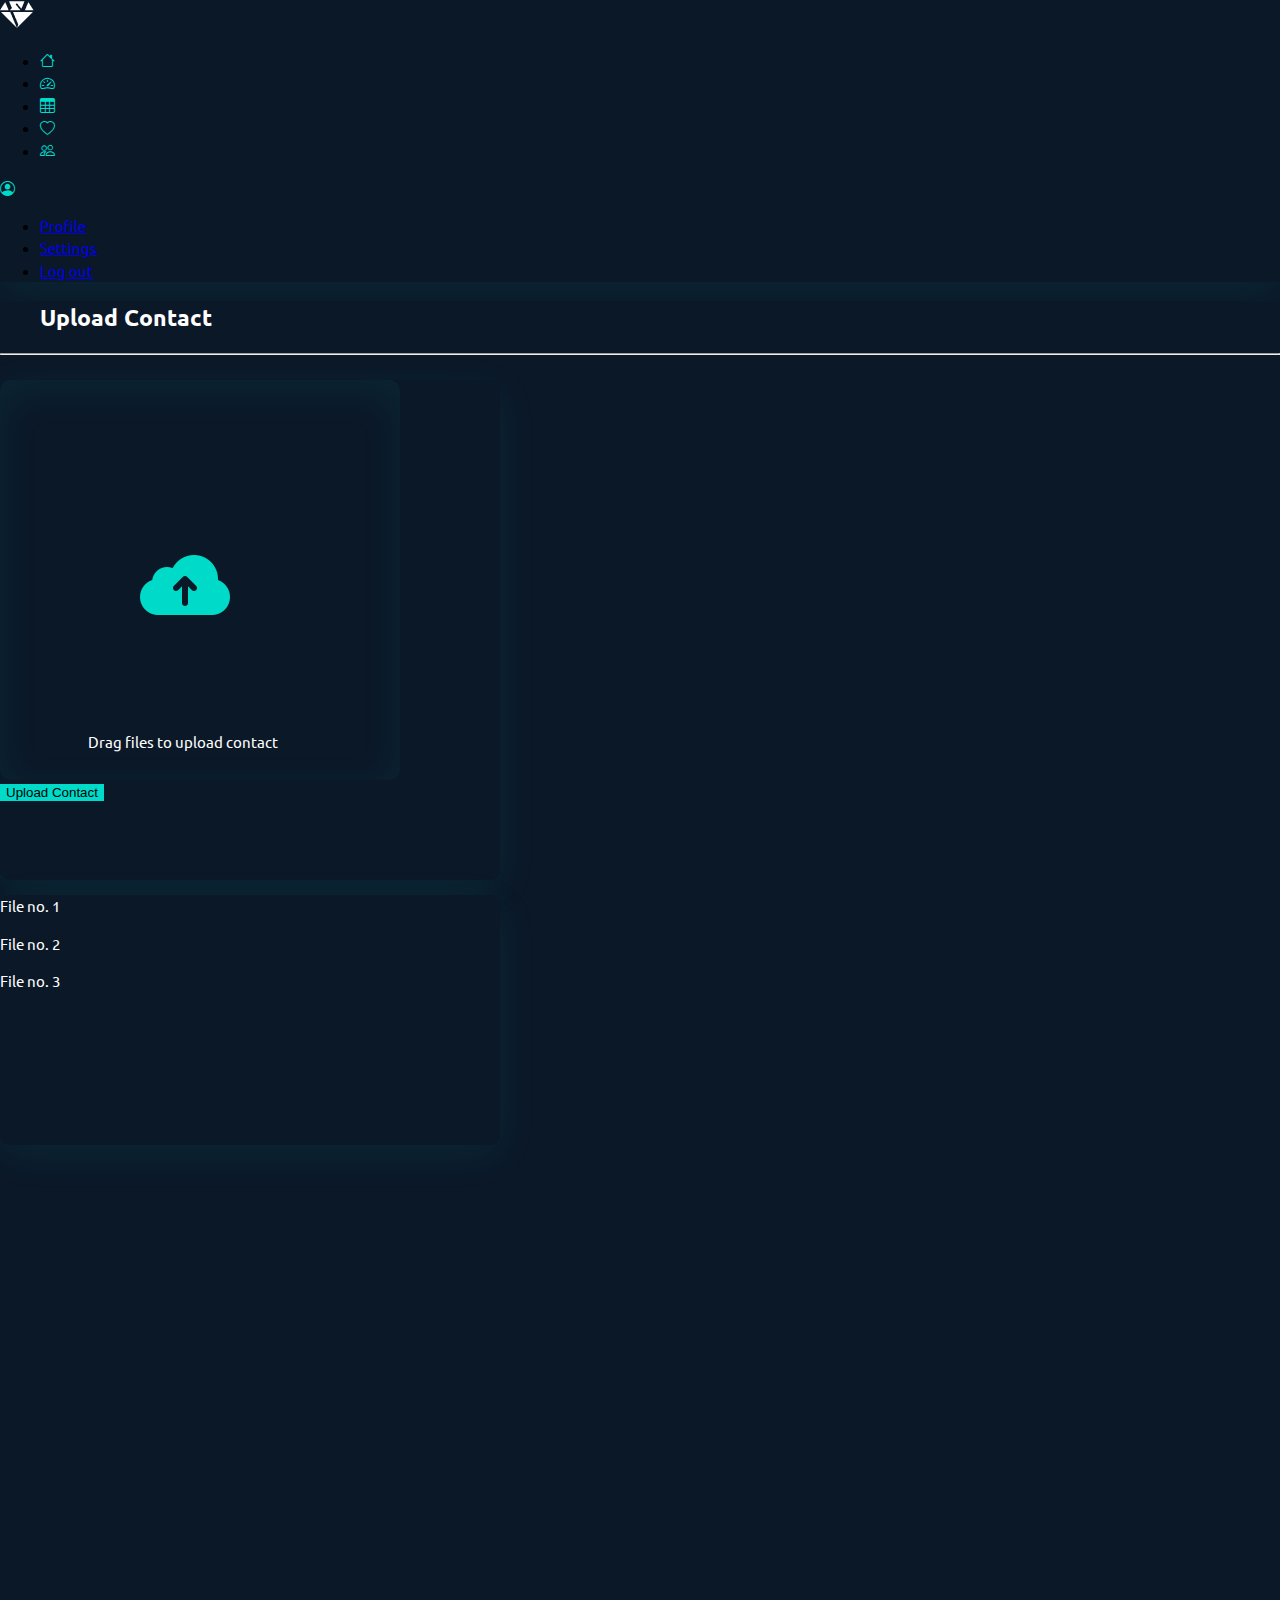
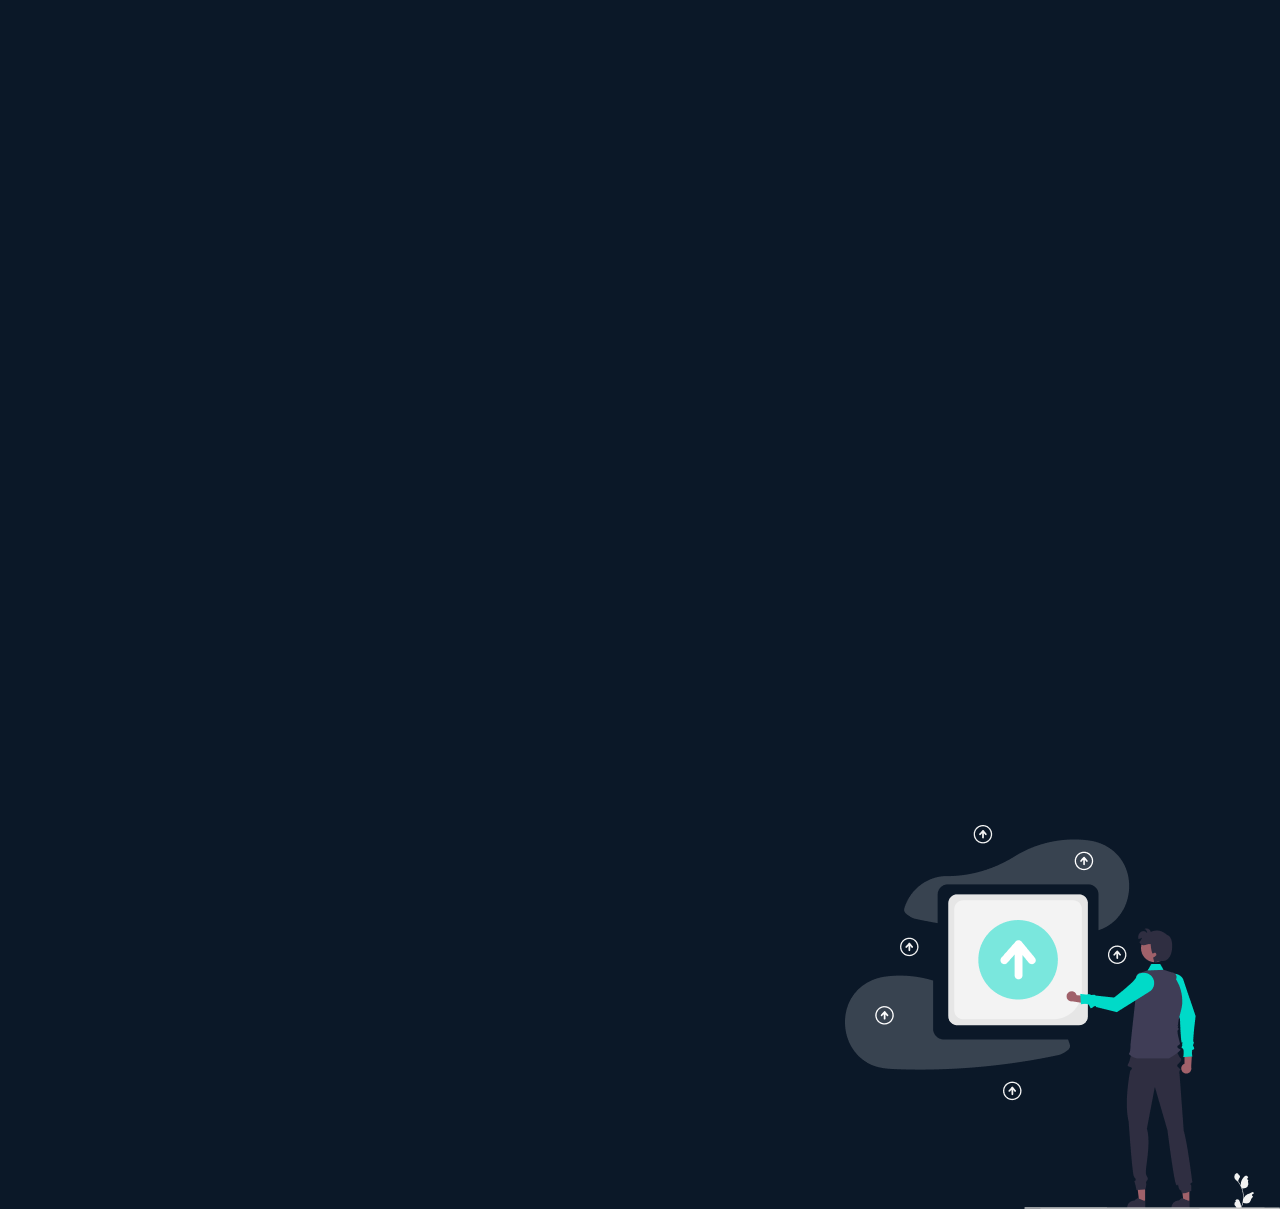
<file: upload.html>
<!DOCTYPE html>
<html lang="en">

<head>
    <meta charset="UTF-8">
    <meta http-equiv="X-UA-Compatible" content="IE=edge">
    <meta name="viewport" content="width=device-width, initial-scale=1.0">

    <link href="https://cdn.jsdelivr.net/npm/bootstrap@5.0.2/dist/css/bootstrap.min.css" rel="stylesheet"
        integrity="sha384-EVSTQN3/azprG1Anm3QDgpJLIm9Nao0Yz1ztcQTwFspd3yD65VohhpuuCOmLASjC" crossorigin="anonymous">
    <script src="https://cdn.jsdelivr.net/npm/@popperjs/core@2.9.2/dist/umd/popper.min.js"
        integrity="sha384-IQsoLXl5PILFhosVNubq5LC7Qb9DXgDA9i+tQ8Zj3iwWAwPtgFTxbJ8NT4GN1R8p"
        crossorigin="anonymous"></script>
    <link rel="stylesheet" href="https://cdn.jsdelivr.net/npm/bootstrap-icons@1.7.0/font/bootstrap-icons.css">
    <link rel="stylesheet" href="css/upload.css">
    <title>DIGITVL SMS</title>
</head>

<body>
    <div class="container-fluid">
        <div class="row">
            <div class="col-sm-auto sticky-top" style="background-color: #0B1828;box-shadow: 0px 10px 40px rgba(0, 218, 200, 0.08);
            ; ">
                <div class="d-flex flex-sm-column flex-row flex-nowrap align-items-center sticky-top"
                    style="background-color: #0B1828; ">
                    <img class="icon d-block p-3 mt-3" src="assets/diamond.png" alt="">
                    <!-- <a href="/" class="icon d-block p-3  text-decoration-none" title="" data-bs-toggle="tooltip"
                        data-bs-placement="right" data-bs-original-title="Icon-only">
                        <i class="bi-bootstrap fs-1"></i>
                    </a> -->
                    <ul
                    class="nav nav-pills nav-flush flex-sm-column flex-row flex-nowrap mb-auto mx-auto text-center justify-content-between w-100 px-3 align-items-center">
                    <li class="nav-item">
                        <a href="#" class="nav-link py-3 px-2" title="" data-bs-toggle="tooltip"
                            data-bs-placement="right" data-bs-original-title="Home">
                            <i class="bi-house fs-1"></i>
                        </a>
                    </li>
                    <li>
                        <a href="#" class="nav-link py-3 px-2" title="" data-bs-toggle="tooltip"
                            data-bs-placement="right" data-bs-original-title="Dashboard">
                            <i class="bi-speedometer2 fs-1"></i>
                        </a>
                    </li>
                    <li>
                        <a href="#" class="nav-link py-3 px-2" title="" data-bs-toggle="tooltip"
                            data-bs-placement="right" data-bs-original-title="Contact List">
                            <i class="bi-table fs-1"></i>
                        </a>
                    </li>
                    <li>
                        <a href="#" class="nav-link py-3 px-2" title="" data-bs-toggle="tooltip"
                            data-bs-placement="right" data-bs-original-title="Plan">
                            <i class="bi-heart fs-1"></i>
                        </a>
                    </li>
                    <li>
                        <a href="#" class="nav-link py-3 px-2" title="" data-bs-toggle="tooltip"
                            data-bs-placement="right" data-bs-original-title="Customers">
                            <i class="bi-people fs-1"></i>
                        </a>
                    </li>
                </ul>
                    <div class="dropdown">
                        <a href="#"
                            class="icon d-flex align-items-center justify-content-center p-3 text-decoration-none dropdown-toggle"
                            id="dropdownUser3" data-bs-toggle="dropdown" aria-expanded="false">
                            <i class="bi-person-circle h2"></i>
                        </a>
                        <ul class="dropdown-menu text-small shadow" aria-labelledby="dropdownUser3">


                            <li><a class="dropdown-item" href="#">Profile</a></li>
                            <li><a class="dropdown-item" href="#">Settings</a></li>
                            <li><a class="dropdown-item" href="#">Log out</a></li>
                        </ul>
                    </div>
                </div>
            </div>
            <div class="col-sm p-3 min-vh-100" style="background-color: #0B1828;">
                <!-- content -->
                <h2 style="color:white">Upload Contact</h2>
                <hr />
                <div class="row">
                    <div class="col-md-6 mt-3">
                        <div class="container" id="up1">
                            <div class="row">
                                <div class="container" id="up2">
                                    <img class="img1" src="assets/upload.png" alt="">
                                    <p class="drag"> Drag files to upload contact</p>
    
                                </div>
                            </div>
                           
                            <div class="d-grid gap-2 col-6 mx-auto mt-4">

                                <button class="btn btn-primary" type="button">Upload Contact</button>
                            </div>
                        </div>
                    </div>
                    <div class="col-md-6 mt-3 colum2">
                        <div class="container" id="up3">
                            <p class="pt-4">File no. 1</p>
                            <div class="progress mt-3">
                                <div class="progress-bar progress-bar-striped" role="progressbar"
                                    style="width: 10%; background-color: #00DAC8;" aria-valuenow="10" aria-valuemin="0"
                                    aria-valuemax="100"></div>
                            </div>
                            <p class="mt-3">File no. 2</p>
                            <div class="progress mt-3">
                                <div class="progress-bar progress-bar-striped " role="progressbar"
                                    style="width: 25%; background-color: #00DAC8;" aria-valuenow="25" aria-valuemin="0"
                                    aria-valuemax="100"></div>
                            </div>
                            <p class="mt-3">File no. 3</p>
                            <div class="progress mt-3">
                                <div class="progress-bar progress-bar-striped" role="progressbar"
                                    style="width: 50%; background-color: #00DAC8;" aria-valuenow="50" aria-valuemin="0"
                                    aria-valuemax="100"></div>
                            </div>

                        </div>
                        <img class=" img-fluid" src="assets/upload1.png" alt="" style="float: right; margin-top: 100%;">
                    </div>
                </div>

            </div>
        </div>
    </div>
</body>
<script src="https://cdn.jsdelivr.net/npm/bootstrap@5.0.2/dist/js/bootstrap.min.js"
    integrity="sha384-cVKIPhGWiC2Al4u+LWgxfKTRIcfu0JTxR+EQDz/bgldoEyl4H0zUF0QKbrJ0EcQF"
    crossorigin="anonymous"></script>
    <script>
        var tooltipTriggerList = [].slice.call(document.querySelectorAll('[data-bs-toggle="tooltip"]'))
        var tooltipList = tooltipTriggerList.map(function (tooltipTriggerEl) {
            return new bootstrap.Tooltip(tooltipTriggerEl)
        })
     
    </script>

</html>
</file>
<file: css/style.css>
@import url('https://fonts.googleapis.com/css2?family=Ubuntu+Mono&family=Ubuntu:wght@400;500&display=swap');

html,
body {
    font-family: 'Ubuntu', sans-serif;
    font-size: 15px;
    line-height: 1.5;
    box-sizing: border-box;
    
    margin: 0;
    top: 0;
    left: 0;
    overflow-x: hidden;
    background-color: #0B1828;
}
.container-fluid{
    padding-left: 0!important;
    padding-right: 0!important;
  }
.first {
    padding: 100px;


}

.nav-link:hover {
    color: #00DAC8 !important;
}

.nav-link {
    color: white;
    font-size: 18px !important;
}

ul {
    list-style-type: none;
}

.navbar {

    padding: 3rem 2rem;
    height: 0rem;
    min-height: 12vh;
}

.navbar .navbar-brand a {
    padding: 1rem 0;
    display: block;
    text-decoration: none;
}

.navbar-brand {
    font-family: 'Franklin Gothic Medium', 'Arial Narrow', Arial, sans-serif;
    font-size: 2.5rem;
    color: aqua;

}

.navbar-brand:hover {
    color: #93f5ed;
}

.navbar-toggler {
    background: aqua;
    border: none;
    padding: 10px 6px;
    outline: none;
}

.navbar-toggler span {
    display: block;
    width: 22px;
    height: 2px;
    border: 1px;
    background: white;
}

.navbar-toggler span+span {
    margin-top: 4px;
    width: 18px;
    margin-left: 4px;
}

.navbar-toggler span+span+span {

    width: 10px;
    margin-left: 10px;

}

.navbar-expand-lg .navbar-nav .nav-link {
    padding: 2rem 1.2rem;
    font-size: 1.4rem;
    position: relative;
}

.navbar-expand-lg .navbar-nav .nav-hover {
    border-top: 4px solid aqua;
}

.navbar-expand-lg .navbar-nav .nav-link.active {
    border-top: 4px solid aqua;
    color: aqua;
}

.navbar-nav button {
    padding: 1.2rem 0;
}

.navbar-nav .btn {
    
    background-color: #00DAC8;
    color: white;
    border-radius: 0;
    padding: 1rem 1.5rem;
    font-size: 1rem;
    margin-top: 10px;
    border-radius: 5px;
}

.navbar-nav .btn:hover {
    color: black;
    box-shadow: 0px 10px 40px rgba(0, 218, 200, 0.08);
    ;
    font-weight: 600;
}

img {
    float: right;

}

h2 {
    color: white;
    text-align: center;
}

.maindiv1 {
    height: 400px;
    width: 270px;
    background-color: #00DAC8;
    border-top-right-radius: 100px;
    border-bottom-left-radius: 10px;
    border-bottom-right-radius: 10px;
    border-top-left-radius: 10px;
    background-color: #0B1828;
    box-shadow: 0px 10px 40px rgba(0, 218, 200, 0.08);
    ;
}
.maindiv1:hover{
    border: #00DAC8 solid 2px;
    box-shadow: none;
}
.maindiv2:hover{
    border: #00DAC8 solid 2px;
    box-shadow: none;
}
.maindiv3:hover{
    border: #00DAC8 solid 2px;
    box-shadow: none;
}
.maindiv2 {
    height: 420px;
    width: 270px;
    background-color: #00DAC8;
    border-top-right-radius: 100px;
    border-bottom-left-radius: 10px;
    border-bottom-right-radius: 10px;
    border-top-left-radius: 10px;
    background-color: #0B1828;
    box-shadow: 0px 10px 40px rgba(0, 218, 200, 0.08);
    ;
}

.maindiv3 {
    height: 300px;
    width: 270px;
    background-color: #00DAC8;
    border-top-right-radius: 100px;
    border-bottom-left-radius: 10px;
    border-bottom-right-radius: 10px;
    border-top-left-radius: 10px;
    background-color: #0B1828;
    box-shadow: 0px 10px 40px rgba(0, 218, 200, 0.08);
    ;
}

.div1 {
    height: 60px;
    width: 60px;
    background-color: aliceblue;
    border-radius: 100px;
    margin-left: 200px;
    background-color: #00DAC8;
    padding-top: 12px;
    padding-right: 10px;
}
.starter{
    padding-left: 20px;
    color: white;
}
.starter img{
    float: left;
    margin-right: 20px;
}
.starter li{
    list-style-image: url('../assets/star.png');
    padding-top: 10px;
    color: rgb(200, 200, 200);
    font-size: small;
}
footer {
    background: #0B1828;
    box-shadow: 0px 10px 40px rgba(0, 218, 200, 0.08);
    ;
  }
  footer a{
    text-decoration: none;
    color: rgb(168, 168, 168);
  }
  footer a:hover{
    color: #00DAC8;
  }
  .first .btn{
    background-color: #00DAC8;
    height: 50px;
   color: #0B1828;
   font-weight: 600;
  }
  .first .btn:hover{
    background-color: #0B1828;
    height: 50px;
    box-shadow: 0px 10px 40px rgba(0, 218, 200, 0.08);
    ;
    color: white;
   font-weight: 600;
  }
  @media (max-width: 700px) {
    .home{
        display: none;
    }
  }
</file>
<file: css/dash.css>
@import url('https://fonts.googleapis.com/css2?family=Ubuntu+Mono&family=Ubuntu:wght@400;500&display=swap');

html,
body {
    font-family: 'Ubuntu', sans-serif;
    font-size: 15px;
    line-height: 1.5;
    box-sizing: border-box;

    margin: 0;
    top: 0;
    left: 0;
    overflow-x: hidden;
    background-color: #0B1828;
}
h2{
    padding-left: 40px;
    color: #ffff;
}
h3{
    padding-top: 10%;
    color: #ffff;
}
.recent{
    padding-left: 40px;
}
.contact{
    background-image: url("../assets/contact.png");
    height: 50px;
    width: 50px;
    border-radius: 100%;
    margin-left: 40px;
    margin-top: 20%;
}
.profile{
    background-image: url("../assets/profile.png");
    height: 194px;
    width: 194px;
   
    /* margin-left: 40px; */
    margin-top: 10%;
}
.name{
    margin-top: 40%;
    font-size: x-small;
}


.center {
    text-align: center;
}
.calendar{
    padding-top: 10%;
    height: 250px;
    background-color: #0B1828;
    border-radius: 10px;
    box-shadow: 0px 10px 40px rgba(0, 218, 200, 0.08);
    ;
    
    text-align: center;
}
.day{
  font-size: 2rem;
    color: #ffff;
}
.date{
    margin-top: 20px;
    color: #ffff;
    font-size: 2rem;
}
.time{
    margin-top: 20px;
    color: #00DAC8;
    font-size: 2rem;
}
.total{
    margin-top: 10%;
    padding-top: 10%;
    height: 250px;
    width: auto;
    background-color: #0B1828;
    border-radius: 10px;
    box-shadow: 0px 10px 40px rgba(0, 218, 200, 0.08);
    ;
}
.total h1{
    padding-top: 15%;
    color: #00DAC8!important;
    text-align: center;
}
#up1 {
    margin-top: 5%;
    height: 350px;
    
    background-color: #0B1828;
    border-radius: 10px;
    box-shadow: 0px 10px 40px rgba(0, 218, 200, 0.08);
    ;

}

#up2 {
    margin-top: 25px;
    height: 250px;
    width: 100%;
    background-color: #0B1828;
    border-radius: 10px;
    box-shadow: inset 0px 10px 40px rgba(0, 218, 200, 0.08);
}

 .btn {
    background-color: #00DAC8;
    font-weight: 500;
    border: none;
}

 .btn:hover {
    background-color: #5ef5e8;
    color: #0B1828;
    font-weight: 500;
    border: none;
}
.form-label{
    color: white;
    padding-top: 50px;
}

/* .drag {
    display: block;
    padding-top: 20%;
    padding-left: 22%;
} */

#up3 {
    height: 250px;
    
    background-color: #0B1828;
    border-radius: 10px;
    box-shadow: 0px 10px 40px rgba(0, 218, 200, 0.08);
    ;
}

p {
    color: white;
}

.nav-link {
    color: #00DAC8;

}

.nav-link:hover {

    border-left: #00DAC8 solid 2px;

    color: #5ef5e8;
}

.icon {
    color: #00DAC8;

}

.icon:hover {


    color: #5ef5e8;

}

@media (max-width:500px) {
    #up2 {
        height: 200px;
        width: 200px;
        padding: 0;

    }

    #up1 {

        height: 300px;
        width: 300px;
    }

    #up3 {
        height: 250px;
        width: 300px;
        background-color: #0B1828;
        border-radius: 10px;
        box-shadow: 0px 10px 40px rgba(0, 218, 200, 0.08);
        ;
    }

    .img1 {
        padding-top: 20%;
        padding-left: 30%;
    }

    .drag {
        display: block;
        font-size: x-small;
        padding-left: 22%;
    }
    .profile{
        display: none;
    }
    .day{
        font-size: 1rem;
          color: #ffff;
          margin-top: 40px;
      }
      .date{
          margin-top: 20px;
          color: #ffff;
          font-size: 1rem;
      }
      .time{
          margin-top: 20px;
          color: #00DAC8;
          font-size: 1rem;
      }
      .btn {
     font-size: x-small;
    }

}

@media (max-width:1200px) {
    #up3 {
        width: auto;
    }

}
</file>
<file: css/login.css>
@import url('https://fonts.googleapis.com/css2?family=Ubuntu+Mono&family=Ubuntu:wght@400;500&display=swap');

html,
body {
    font-family: 'Ubuntu', sans-serif;
    font-size: 15px;
    line-height: 1.5;
    box-sizing: border-box;

    margin: 0;
    top: 0;
    left: 0;
    overflow-x: hidden;
    background-color: #0B1828;
}
.container{
    background-color: #00DAC8;
    border-top-right-radius: 50px;
}
.big{
   
    border-top-right-radius: 200px;
    background-color:rgb(18, 71, 71);
    height: 100vh;
  
}
.big img{
    margin-top: 15%;
    text-align: center;
    width: 80%;
    padding-left: 15%;
   height: 70%;
}
h2{
    margin-top: 40px;
    color: white;
    text-align: center;
}
label{
    color: #00DAC8;
}

.btn {
    background-color: #00DAC8;
    font-weight: 500;
    border: none;
}

 .btn:hover {
    background-color: #5ef5e8;
    color: #0B1828;
    font-weight: 500;
    border: none;
}
a{
    text-decoration: none;
}
.well img{
    padding-top: 10%;
    padding-left: 10%;
}
.well{
    height: 100vh;
}
@media (max-width:500px) {

   .big{
       display: none;
   }
   .well img{
    padding-top: 10%;
   padding-right: 10%;
    height: 200px;
    width: 400px;
}
.well{
    padding-top: 50px;
    height: 100vh;
}
form{
    padding-top: 50px;
}
}
@media (max-width:768px) {

    .big{
        display: none;
    }
    .well img{
     padding-top: 10%;
    padding-right: 10%;
     height: 200px;
     width: 400px;
 }
 .well{
     padding-top: 20px;
     height: 100vh;
 }
 form{
     padding-top: 50px;
 }
 }
</file>
<file: css/signup.css>
@import url('https://fonts.googleapis.com/css2?family=Ubuntu+Mono&family=Ubuntu:wght@400;500&display=swap');

html,
body {
    font-family: 'Ubuntu', sans-serif;
    font-size: 15px;
    line-height: 1.5;
    box-sizing: border-box;

    margin: 0;
    top: 0;
    left: 0;
    overflow-x: hidden;
    background-color: #0B1828;
}
.container{
    background-color: #00DAC8;
    border-top-right-radius: 50px;
}
.big{
   
    border-top-right-radius: 200px;
    background-color:rgb(18, 71, 71);
    height: 100vh;
  
}
.big img{
    margin-top: 15%;
    text-align: center;
    width: 85%;
    padding-left: 10%;
   
}

label{
    color: #00DAC8;
}

h2{
    margin-top: 40px;
    color: white;
    text-align: center;
}
.have{
    margin-top: 40px;
    text-align: right;
}
.btn {
    background-color: #00DAC8;
    font-weight: 500;
    border: none;
}

 .btn:hover {
    background-color: #5ef5e8;
    color: #0B1828;
    font-weight: 500;
    border: none;
}
a{
    text-decoration: none;
}
@media (max-width:764px) {
    .big{
        display: none;
    }
    .big img{
        display: none;
    }
    
}
</file>
<file: css/upload.css>
@import url('https://fonts.googleapis.com/css2?family=Ubuntu+Mono&family=Ubuntu:wght@400;500&display=swap');

html,
body {
    font-family: 'Ubuntu', sans-serif;
    font-size: 15px;
    line-height: 1.5;
    box-sizing: border-box;

    margin: 0;
    top: 0;
    left: 0;
    overflow-x: hidden;
    background-color: #0B1828;
}
h2{
    padding-left: 40px;
}
#up1 {
    height: 500px;
    width: 500px;
    background-color: #0B1828;
    border-radius: 10px;
    box-shadow: 0px 10px 40px rgba(0, 218, 200, 0.08);
    ;

}

#up2 {
    margin-top: 25px;
    height: 400px;
    width: 400px;
    background-color: #0B1828;
    border-radius: 10px;
    box-shadow: inset 0px 10px 40px rgba(0, 218, 200, 0.08);
}

#up1 .btn {
    background-color: #00DAC8;
    font-weight: 500;
    border: none;
}

#up1 .btn:hover {
    background-color: #5ef5e8;
    color: #0B1828;
    font-weight: 500;
    border: none;
}

.img1 {
    padding-top: 40%;
    padding-left: 35%;
}

.drag {
    display: block;
    padding-top: 20%;
    padding-left: 22%;
}

.center {
    text-align: center;
}

#up3 {
    height: 250px;
    width: 500px;
    background-color: #0B1828;
    border-radius: 10px;
    box-shadow: 0px 10px 40px rgba(0, 218, 200, 0.08);
    ;
}

p {
    color: white;
}

.nav-link {
    color: #00DAC8;

}

.nav-link:hover {

    border-left: #00DAC8 solid 2px;

    color: #5ef5e8;
}

.icon {
    color: #00DAC8;

}

.icon:hover {


    color: #5ef5e8;

}

@media (max-width:500px) {
    #up2 {
        height: 200px;
        width: 200px;
        padding: 0;

    }

    #up1 {

        height: 300px;
        width: 300px;
    }

    #up3 {
        height: 250px;
        width: 300px;
        background-color: #0B1828;
        border-radius: 10px;
        box-shadow: 0px 10px 40px rgba(0, 218, 200, 0.08);
        ;
    }

    .img1 {
        padding-top: 20%;
        padding-left: 30%;
    }

    .drag {
        display: block;
        font-size: x-small;
        padding-left: 22%;
    }
    #up1 .btn {
        background-color: #00DAC8;
        font-weight: 500;
        border: none;
        font-size: x-small;
    }

}

@media (max-width:1200px) {
    #up3 {
        width: auto;
        margin-top: 40%;
    }
    #up2 {
        height: 200px;
        width: 200px;
        padding: 0;

    }

    #up1 {

        height: 300px;
        width: 300px;
    }
    .img1 {
        padding-top: 20%;
        padding-left: 30%;
    }

    .drag {
        display: block;
        font-size: x-small;
        padding-left: 22%;
    }

}
/* @media (max-width:1200px) {
    #up3 {
        width: auto;
    }

} */
</file>
